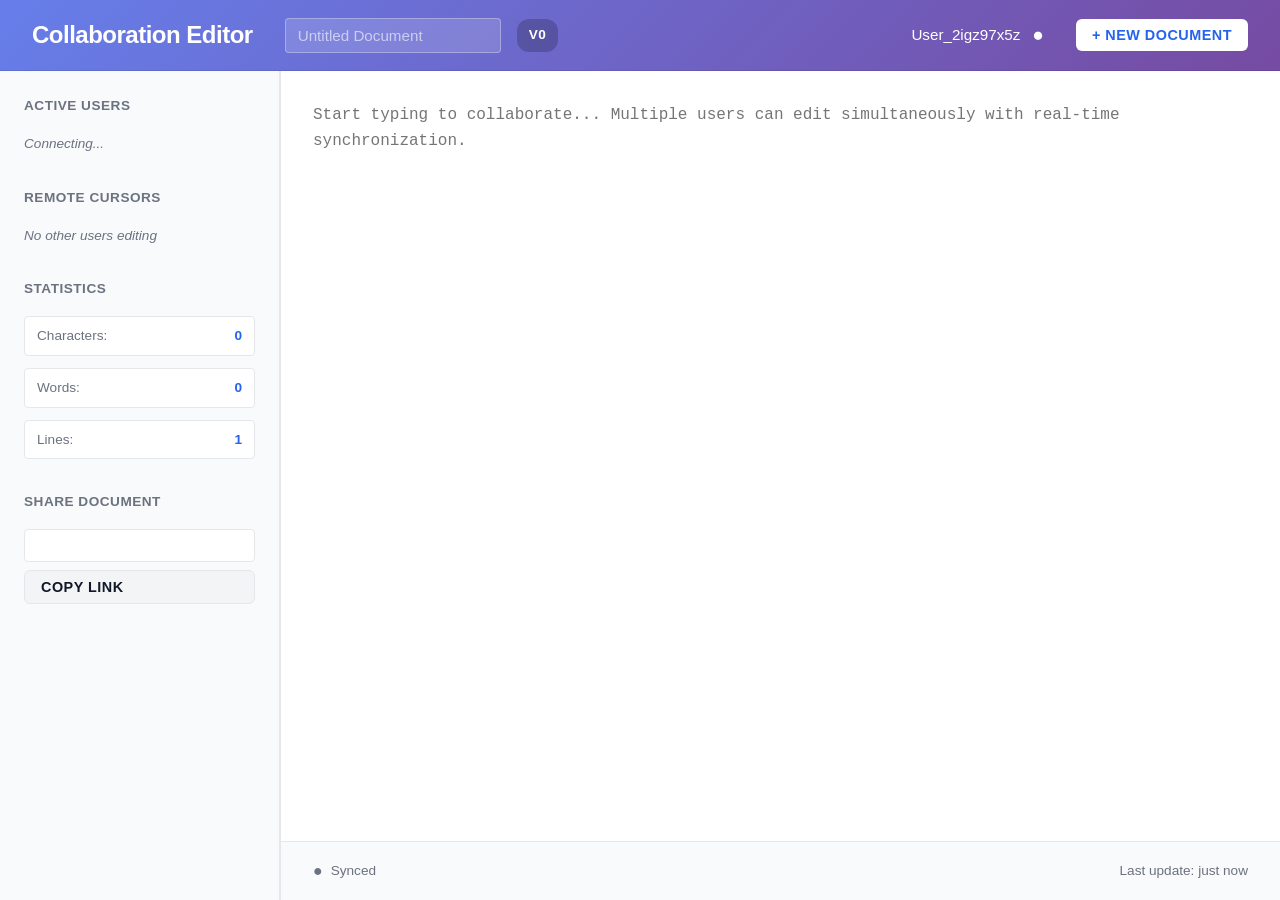
<file: templates/index.html>
<!DOCTYPE html>
<html lang="en">
<head>
    <meta charset="UTF-8">
    <meta name="viewport" content="width=device-width, initial-scale=1.0">
    <title>Real-Time Collaboration Editor</title>
    <link rel="stylesheet" href="/static/styles.css">
    <script src="https://cdn.socket.io/4.5.4/socket.io.min.js"></script>
</head>
<body>
    <div class="container">
        <!-- Header -->
        <header class="header">
            <div class="header-left">
                <h1 class="app-title">Collaboration Editor</h1>
                <div class="document-info">
                    <input type="text" id="docTitle" class="doc-title-input" placeholder="Untitled Document" maxlength="100">
                    <span class="version-badge" id="versionBadge">v0</span>
                </div>
            </div>
            <div class="header-right">
                <div class="user-info">
                    <span id="username" class="username"></span>
                    <span class="user-status" id="userStatus">●</span>
                </div>
                <button id="newDocBtn" class="btn btn-primary">+ New Document</button>
            </div>
        </header>

        <div class="editor-wrapper">
            <!-- Sidebar with active users -->
            <aside class="sidebar">
                <div class="sidebar-section">
                    <h3>Active Users</h3>
                    <div id="usersList" class="users-list">
                        <p class="placeholder">Connecting...</p>
                    </div>
                </div>
                
                <div class="sidebar-section">
                    <h3>Remote Cursors</h3>
                    <div id="cursorsList" class="cursors-list">
                        <p class="placeholder">No other users editing</p>
                    </div>
                </div>

                <div class="sidebar-section">
                    <h3>Statistics</h3>
                    <div class="stats">
                        <div class="stat-item">
                            <span class="stat-label">Characters:</span>
                            <span class="stat-value" id="charCount">0</span>
                        </div>
                        <div class="stat-item">
                            <span class="stat-label">Words:</span>
                            <span class="stat-value" id="wordCount">0</span>
                        </div>
                        <div class="stat-item">
                            <span class="stat-label">Lines:</span>
                            <span class="stat-value" id="lineCount">1</span>
                        </div>
                    </div>
                </div>

                <div class="sidebar-section">
                    <h3>Share Document</h3>
                    <div class="share-section">
                        <input type="text" id="shareLink" class="share-link" readonly>
                        <button id="copyBtn" class="btn btn-secondary">Copy Link</button>
                    </div>
                </div>
            </aside>

            <!-- Main editor -->
            <main class="editor-main">
                <div class="editor-container">
                    <textarea 
                        id="editor" 
                        class="editor-textarea"
                        placeholder="Start typing to collaborate... Multiple users can edit simultaneously with real-time synchronization."
                        spellcheck="false"
                    ></textarea>
                    <div class="editor-overlay" id="editorOverlay"></div>
                </div>

                <!-- Live indicators -->
                <div class="editor-footer">
                    <div class="sync-status">
                        <span class="sync-indicator" id="syncIndicator">●</span>
                        <span id="syncStatus">Synced</span>
                    </div>
                    <div class="last-update">
                        Last update: <span id="lastUpdate">just now</span>
                    </div>
                </div>
            </main>
        </div>
    </div>

    <!-- Remote cursor indicators -->
    <div id="remotesCursorsContainer" class="remote-cursors-container"></div>

    <!-- Notifications -->
    <div id="notificationContainer" class="notification-container"></div>

    <script>
        // ================================================================
        // CLIENT-SIDE COLLABORATION ENGINE
        // ================================================================

        class CollaborationClient {
            constructor() {
                this.socket = null;
                this.sessionId = null;
                this.userId = null;
                this.username = null;
                this.documentId = null;
                this.currentVersion = 0;
                this.localVersion = 0;
                this.isConnected = false;
                this.pendingOperations = [];
                this.remoteCursors = new Map();
                this.lastUpdateTime = new Date();
                this.editor = document.getElementById('editor');
                this.syncIndicator = document.getElementById('syncIndicator');
                this.syncStatus = document.getElementById('syncStatus');
                
                this.initializeSocket();
                this.setupEventListeners();
                this.checkForDocumentId();
            }

            initializeSocket() {
                const username = `User_${Math.random().toString(36).substr(2, 9)}`;
                this.username = username;
                document.getElementById('username').textContent = username;

                this.socket = io({
                    query: { username: username }
                });

                this.socket.on('connection_response', (data) => {
                    this.sessionId = data.session_id;
                    this.userId = data.user_id;
                    this.isConnected = true;
                    this.updateConnectionStatus(true);
                    console.log('Connected:', data);
                });

                this.socket.on('document_loaded', (data) => {
                    this.editor.value = data.content;
                    this.currentVersion = data.version;
                    this.localVersion = data.version;
                    document.getElementById('versionBadge').textContent = `v${data.version}`;
                    document.getElementById('docTitle').value = data.title;
                    this.updateStats();
                    this.showNotification(`Document loaded. ${data.users_online} user(s) online.`);
                });

                this.socket.on('content_update', (data) => {
                    if (data.user === this.username) return; // Ignore own updates

                    // Apply remote operation
                    const content = this.editor.value;
                    let newContent = content;

                    if (data.operation.type === 'insert') {
                        newContent = content.slice(0, data.operation.pos) + 
                                    data.operation.text + 
                                    content.slice(data.operation.pos);
                    } else if (data.operation.type === 'delete') {
                        newContent = content.slice(0, data.operation.pos) + 
                                    content.slice(data.operation.pos + data.operation.length);
                    }

                    // Preserve cursor position
                    const cursorPos = this.editor.selectionStart;
                    this.editor.value = newContent;
                    
                    // Adjust cursor if affected by remote edit
                    if (data.operation.type === 'insert' && data.operation.pos <= cursorPos) {
                        this.editor.setSelectionRange(cursorPos + data.operation.text.length, cursorPos + data.operation.text.length);
                    } else if (data.operation.type === 'delete' && data.operation.pos < cursorPos) {
                        const newPos = Math.max(data.operation.pos, cursorPos - data.operation.length);
                        this.editor.setSelectionRange(newPos, newPos);
                    } else {
                        this.editor.setSelectionRange(cursorPos, cursorPos);
                    }

                    this.currentVersion = data.version;
                    document.getElementById('versionBadge').textContent = `v${data.version}`;
                    this.lastUpdateTime = new Date();
                    this.updateStats();
                    this.updateLastUpdate();
                    
                    this.showNotification(`${data.user} made changes`, 'info', 2000);
                });

                this.socket.on('user_joined', (data) => {
                    this.showNotification(`${data.user} joined (${data.user_count} total)`);
                });

                this.socket.on('user_left', (data) => {
                    this.showNotification(`${data.user} left (${data.user_count} total)`);
                });

                this.socket.on('cursor_updated', (data) => {
                    this.updateRemoteCursor(data.session_id, data.user, data.position);
                });

                this.socket.on('error', (data) => {
                    this.showNotification(`Error: ${data.message}`, 'error');
                });

                this.socket.on('disconnect', () => {
                    this.isConnected = false;
                    this.updateConnectionStatus(false);
                    this.showNotification('Connection lost. Attempting to reconnect...', 'warning');
                });

                this.socket.on('connect_error', (error) => {
                    console.error('Connection error:', error);
                    this.updateConnectionStatus(false);
                });
            }

            setupEventListeners() {
                // Editor input
                this.editor.addEventListener('input', (e) => this.handleInput(e));
                this.editor.addEventListener('selectionchange', () => this.broadcastCursorPosition());
                this.editor.addEventListener('click', () => this.broadcastCursorPosition());
                this.editor.addEventListener('keyup', () => this.broadcastCursorPosition());

                // New document button
                document.getElementById('newDocBtn').addEventListener('click', () => this.createNewDocument());

                // Copy share link
                document.getElementById('copyBtn').addEventListener('click', () => this.copyShareLink());

                // Document title
                document.getElementById('docTitle').addEventListener('change', (e) => {
                    // In production, save title to backend
                });
            }

            handleInput(event) {
                if (!this.isConnected) {
                    this.showNotification('Waiting for connection...', 'warning');
                    return;
                }

                const currentContent = this.editor.value;
                const cursorPos = this.editor.selectionStart;

                // Calculate operation (simplified - detects insert/delete)
                // In production, use a proper diff algorithm
                let operation = null;

                // For demonstration, we'll send operations on every change
                // In production, you'd batch changes and use efficient diffing
                
                this.sendOperation({
                    type: 'insert',
                    pos: cursorPos - 1,
                    text: currentContent[cursorPos - 1] || '',
                    timestamp: new Date().toISOString()
                });
            }

            sendOperation(operation) {
                if (!this.documentId || !this.isConnected) return;

                this.pendingOperations.push(operation);
                this.updateSyncStatus('syncing');

                this.socket.emit('edit', {
                    doc_id: this.documentId,
                    session_id: this.sessionId,
                    operation: operation,
                    version: this.localVersion
                });
            }

            broadcastCursorPosition() {
                if (!this.documentId || !this.isConnected) return;

                const position = this.editor.selectionStart;
                this.socket.emit('cursor_move', {
                    doc_id: this.documentId,
                    session_id: this.sessionId,
                    position: position
                });
            }

            updateRemoteCursor(sessionId, username, position) {
                this.remoteCursors.set(sessionId, { username, position });
                this.renderRemoteCursors();
            }

            renderRemoteCursors() {
                const container = document.getElementById('remotesCursorsContainer');
                container.innerHTML = '';

                this.remoteCursors.forEach((cursor, sessionId) => {
                    const indicator = document.createElement('div');
                    indicator.className = 'remote-cursor';
                    indicator.title = cursor.username;
                    
                    const charWidth = 8;
                    const lineHeight = 20;
                    const offsetLeft = (cursor.position % 50) * charWidth;
                    const offsetTop = Math.floor(cursor.position / 50) * lineHeight;

                    indicator.style.left = offsetLeft + 'px';
                    indicator.style.top = offsetTop + 'px';
                    
                    const label = document.createElement('div');
                    label.className = 'cursor-label';
                    label.textContent = cursor.username;
                    indicator.appendChild(label);

                    container.appendChild(indicator);
                });
            }

            updateStats() {
                const content = this.editor.value;
                document.getElementById('charCount').textContent = content.length;
                document.getElementById('wordCount').textContent = content.trim().split(/\s+/).filter(w => w).length;
                document.getElementById('lineCount').textContent = content.split('\n').length;
            }

            updateLastUpdate() {
                const now = new Date();
                const diff = now - this.lastUpdateTime;
                
                if (diff < 1000) {
                    document.getElementById('lastUpdate').textContent = 'just now';
                } else if (diff < 60000) {
                    document.getElementById('lastUpdate').textContent = Math.floor(diff / 1000) + 's ago';
                } else {
                    document.getElementById('lastUpdate').textContent = Math.floor(diff / 60000) + 'm ago';
                }
            }

            updateConnectionStatus(connected) {
                const statusEl = document.getElementById('userStatus');
                if (connected) {
                    statusEl.className = 'user-status connected';
                    statusEl.title = 'Connected';
                } else {
                    statusEl.className = 'user-status disconnected';
                    statusEl.title = 'Disconnected';
                }
            }

            updateSyncStatus(status) {
                const indicator = document.getElementById('syncIndicator');
                const statusText = document.getElementById('syncStatus');

                if (status === 'syncing') {
                    indicator.className = 'sync-indicator syncing';
                    statusText.textContent = 'Syncing...';
                } else if (status === 'synced') {
                    indicator.className = 'sync-indicator synced';
                    statusText.textContent = 'Synced';
                }

                // Auto-clear syncing status after 500ms
                if (status === 'syncing') {
                    setTimeout(() => this.updateSyncStatus('synced'), 500);
                }
            }

            createNewDocument() {
                fetch('/api/documents', {
                    method: 'POST',
                    headers: { 'Content-Type': 'application/json' },
                    body: JSON.stringify({ title: 'New Document' })
                })
                .then(r => r.json())
                .then(data => {
                    window.location.href = `?doc=${data.doc_id}`;
                });
            }

            joinDocument(docId) {
                this.documentId = docId;

                // Retrieve document
                fetch(`/api/documents/${docId}`)
                    .then(r => r.json())
                    .then(data => {
                        this.editor.value = data.content;
                        this.currentVersion = data.version;
                        this.localVersion = data.version;
                        document.getElementById('versionBadge').textContent = `v${data.version}`;
                        document.getElementById('docTitle').value = data.title;
                        this.updateStats();
                    });

                // Join via WebSocket
                this.socket.emit('join_document', {
                    doc_id: docId,
                    session_id: this.sessionId
                });

                this.updateShareLink();
            }

            checkForDocumentId() {
                const params = new URLSearchParams(window.location.search);
                let docId = params.get('doc');

                if (!docId) {
                    // Create new document
                    fetch('/api/documents', {
                        method: 'POST',
                        headers: { 'Content-Type': 'application/json' },
                        body: JSON.stringify({ title: 'Untitled Document' })
                    })
                    .then(r => r.json())
                    .then(data => {
                        window.history.replaceState({}, '', `?doc=${data.doc_id}`);
                        this.joinDocument(data.doc_id);
                    });
                } else {
                    this.joinDocument(docId);
                }
            }

            updateShareLink() {
                const link = `${window.location.origin}/?doc=${this.documentId}`;
                document.getElementById('shareLink').value = link;
            }

            copyShareLink() {
                const input = document.getElementById('shareLink');
                input.select();
                document.execCommand('copy');
                this.showNotification('Link copied to clipboard!', 'success');
            }

            showNotification(message, type = 'info', duration = 3000) {
                const container = document.getElementById('notificationContainer');
                const notification = document.createElement('div');
                notification.className = `notification notification-${type}`;
                notification.textContent = message;
                
                container.appendChild(notification);

                setTimeout(() => {
                    notification.classList.add('fade-out');
                    setTimeout(() => notification.remove(), 300);
                }, duration);
            }
        }

        // Initialize when DOM is ready
        document.addEventListener('DOMContentLoaded', () => {
            const client = new CollaborationClient();
        });
    </script>
</body>
</html>
</file>
<file: static/styles.css>
/* ============================================================================
   REAL-TIME COLLABORATION EDITOR - PROFESSIONAL STYLING
   ============================================================================ */

:root {
    --primary-color: #2563eb;
    --secondary-color: #1e40af;
    --success-color: #10b981;
    --warning-color: #f59e0b;
    --error-color: #ef4444;
    --bg-primary: #ffffff;
    --bg-secondary: #f9fafb;
    --bg-tertiary: #f3f4f6;
    --text-primary: #111827;
    --text-secondary: #6b7280;
    --border-color: #e5e7eb;
    --shadow-sm: 0 1px 2px 0 rgba(0, 0, 0, 0.05);
    --shadow-md: 0 4px 6px -1px rgba(0, 0, 0, 0.1);
    --shadow-lg: 0 10px 15px -3px rgba(0, 0, 0, 0.1);
    --transition: all 0.3s ease;
}

* {
    margin: 0;
    padding: 0;
    box-sizing: border-box;
}

body {
    font-family: -apple-system, BlinkMacSystemFont, 'Segoe UI', Roboto, 'Helvetica Neue', Arial, sans-serif;
    background-color: var(--bg-secondary);
    color: var(--text-primary);
    line-height: 1.6;
}

/* ============================================================================
   LAYOUT
   ============================================================================ */

.container {
    display: flex;
    flex-direction: column;
    height: 100vh;
    background-color: var(--bg-primary);
}

.editor-wrapper {
    display: flex;
    flex: 1;
    overflow: hidden;
    gap: 1px;
    background-color: var(--border-color);
}

.sidebar {
    width: 280px;
    background-color: var(--bg-secondary);
    overflow-y: auto;
    border-right: 1px solid var(--border-color);
    padding: 1.5rem;
}

.editor-main {
    flex: 1;
    display: flex;
    flex-direction: column;
    background-color: var(--bg-primary);
}

/* ============================================================================
   HEADER
   ============================================================================ */

.header {
    display: flex;
    justify-content: space-between;
    align-items: center;
    padding: 1rem 2rem;
    background: linear-gradient(135deg, #667eea 0%, #764ba2 100%);
    color: white;
    box-shadow: var(--shadow-md);
    border-bottom: 1px solid rgba(0, 0, 0, 0.1);
}

.header-left {
    display: flex;
    align-items: center;
    gap: 2rem;
}

.app-title {
    font-size: 1.5rem;
    font-weight: 700;
    letter-spacing: -0.5px;
}

.document-info {
    display: flex;
    align-items: center;
    gap: 1rem;
}

.doc-title-input {
    background: rgba(255, 255, 255, 0.15);
    border: 1px solid rgba(255, 255, 255, 0.3);
    color: white;
    padding: 0.5rem 0.75rem;
    border-radius: 4px;
    font-size: 0.95rem;
    font-weight: 500;
    min-width: 200px;
    transition: var(--transition);
}

.doc-title-input:focus {
    outline: none;
    background: rgba(255, 255, 255, 0.25);
    border-color: rgba(255, 255, 255, 0.5);
    box-shadow: 0 0 0 3px rgba(255, 255, 255, 0.1);
}

.doc-title-input::placeholder {
    color: rgba(255, 255, 255, 0.6);
}

.version-badge {
    background: rgba(0, 0, 0, 0.2);
    padding: 0.35rem 0.75rem;
    border-radius: 12px;
    font-size: 0.85rem;
    font-weight: 600;
    text-transform: uppercase;
    letter-spacing: 0.5px;
}

.header-right {
    display: flex;
    align-items: center;
    gap: 2rem;
}

.user-info {
    display: flex;
    align-items: center;
    gap: 0.75rem;
    font-size: 0.95rem;
}

.user-status {
    font-size: 1.2rem;
    transition: var(--transition);
}

.user-status.connected {
    color: #4ade80;
    animation: pulse 2s infinite;
}

.user-status.disconnected {
    color: #fca5a5;
}

@keyframes pulse {
    0%, 100% { opacity: 1; }
    50% { opacity: 0.5; }
}

/* ============================================================================
   BUTTONS
   ============================================================================ */

.btn {
    padding: 0.5rem 1rem;
    border: none;
    border-radius: 6px;
    font-size: 0.9rem;
    font-weight: 600;
    cursor: pointer;
    transition: var(--transition);
    text-transform: uppercase;
    letter-spacing: 0.5px;
    display: inline-flex;
    align-items: center;
    gap: 0.5rem;
}

.btn-primary {
    background-color: white;
    color: var(--primary-color);
}

.btn-primary:hover {
    background-color: #f3f4f6;
    transform: translateY(-2px);
    box-shadow: var(--shadow-md);
}

.btn-secondary {
    background-color: var(--bg-tertiary);
    color: var(--text-primary);
    border: 1px solid var(--border-color);
}

.btn-secondary:hover {
    background-color: var(--bg-primary);
    border-color: var(--primary-color);
    color: var(--primary-color);
}

/* ============================================================================
   SIDEBAR
   ============================================================================ */

.sidebar-section {
    margin-bottom: 2rem;
}

.sidebar-section h3 {
    font-size: 0.85rem;
    font-weight: 700;
    text-transform: uppercase;
    color: var(--text-secondary);
    letter-spacing: 0.5px;
    margin-bottom: 1rem;
}

.users-list,
.cursors-list {
    display: flex;
    flex-direction: column;
    gap: 0.5rem;
    max-height: 200px;
    overflow-y: auto;
}

.user-item {
    padding: 0.5rem 0.75rem;
    background-color: var(--bg-primary);
    border: 1px solid var(--border-color);
    border-radius: 4px;
    font-size: 0.85rem;
    display: flex;
    align-items: center;
    gap: 0.5rem;
    transition: var(--transition);
}

.user-item:hover {
    background-color: var(--bg-tertiary);
    border-color: var(--primary-color);
}

.user-indicator {
    width: 8px;
    height: 8px;
    border-radius: 50%;
    background-color: var(--success-color);
}

.placeholder {
    color: var(--text-secondary);
    font-size: 0.85rem;
    font-style: italic;
}

.stats {
    display: flex;
    flex-direction: column;
    gap: 0.75rem;
}

.stat-item {
    display: flex;
    justify-content: space-between;
    padding: 0.5rem 0.75rem;
    background-color: var(--bg-primary);
    border: 1px solid var(--border-color);
    border-radius: 4px;
    font-size: 0.85rem;
}

.stat-label {
    color: var(--text-secondary);
    font-weight: 500;
}

.stat-value {
    color: var(--primary-color);
    font-weight: 700;
}

.share-section {
    display: flex;
    flex-direction: column;
    gap: 0.5rem;
}

.share-link {
    padding: 0.5rem 0.75rem;
    border: 1px solid var(--border-color);
    border-radius: 4px;
    font-size: 0.8rem;
    background-color: var(--bg-primary);
    color: var(--text-primary);
    word-break: break-all;
}

.share-link:focus {
    outline: none;
    border-color: var(--primary-color);
    box-shadow: 0 0 0 3px rgba(37, 99, 235, 0.1);
}

/* ============================================================================
   EDITOR
   ============================================================================ */

.editor-container {
    flex: 1;
    position: relative;
    display: flex;
    flex-direction: column;
    overflow: hidden;
}

.editor-textarea {
    flex: 1;
    padding: 2rem;
    border: none;
    background-color: var(--bg-primary);
    color: var(--text-primary);
    font-family: 'Monaco', 'Menlo', 'Ubuntu Mono', 'Courier New', monospace;
    font-size: 1rem;
    line-height: 1.6;
    resize: none;
    outline: none;
    word-wrap: break-word;
    white-space: pre-wrap;
}

.editor-textarea::selection {
    background-color: rgba(37, 99, 235, 0.2);
}

.editor-textarea:focus {
    background-color: var(--bg-primary);
}

.editor-overlay {
    position: absolute;
    top: 0;
    left: 0;
    width: 100%;
    height: 100%;
    pointer-events: none;
    padding: 2rem;
    overflow: hidden;
    font-family: 'Monaco', 'Menlo', 'Ubuntu Mono', 'Courier New', monospace;
    font-size: 1rem;
    line-height: 1.6;
    color: transparent;
}

/* ============================================================================
   EDITOR FOOTER
   ============================================================================ */

.editor-footer {
    display: flex;
    justify-content: space-between;
    align-items: center;
    padding: 1rem 2rem;
    background-color: var(--bg-secondary);
    border-top: 1px solid var(--border-color);
    font-size: 0.85rem;
    color: var(--text-secondary);
}

.sync-status {
    display: flex;
    align-items: center;
    gap: 0.5rem;
}

.sync-indicator {
    font-size: 1rem;
    transition: var(--transition);
}

.sync-indicator.synced {
    color: var(--success-color);
}

.sync-indicator.syncing {
    color: var(--warning-color);
    animation: blink 0.7s infinite;
}

@keyframes blink {
    0%, 49%, 100% { opacity: 1; }
    50%, 99% { opacity: 0.3; }
}

/* ============================================================================
   REMOTE CURSORS
   ============================================================================ */

.remote-cursors-container {
    position: fixed;
    top: 0;
    left: 0;
    width: 100%;
    height: 100%;
    pointer-events: none;
    z-index: 100;
}

.remote-cursor {
    position: fixed;
    width: 2px;
    height: 20px;
    background-color: var(--primary-color);
    animation: fadeInOut 0.3s ease;
    z-index: 101;
}

.cursor-label {
    position: absolute;
    left: 5px;
    top: -22px;
    background-color: var(--primary-color);
    color: white;
    padding: 0.25rem 0.5rem;
    border-radius: 3px;
    font-size: 0.75rem;
    font-weight: 600;
    white-space: nowrap;
    z-index: 102;
}

@keyframes fadeInOut {
    from {
        opacity: 0;
    }
    to {
        opacity: 1;
    }
}

/* ============================================================================
   NOTIFICATIONS
   ============================================================================ */

.notification-container {
    position: fixed;
    top: 2rem;
    right: 2rem;
    display: flex;
    flex-direction: column;
    gap: 0.75rem;
    z-index: 1000;
}

.notification {
    padding: 1rem 1.5rem;
    border-radius: 6px;
    box-shadow: var(--shadow-lg);
    animation: slideIn 0.3s ease;
    max-width: 350px;
    font-size: 0.9rem;
}

.notification.fade-out {
    animation: slideOut 0.3s ease;
}

.notification-info {
    background-color: #dbeafe;
    color: #1e40af;
    border-left: 4px solid #3b82f6;
}

.notification-success {
    background-color: #dcfce7;
    color: #166534;
    border-left: 4px solid #22c55e;
}

.notification-warning {
    background-color: #fef3c7;
    color: #92400e;
    border-left: 4px solid #fbbf24;
}

.notification-error {
    background-color: #fee2e2;
    color: #991b1b;
    border-left: 4px solid #ef4444;
}

@keyframes slideIn {
    from {
        transform: translateX(400px);
        opacity: 0;
    }
    to {
        transform: translateX(0);
        opacity: 1;
    }
}

@keyframes slideOut {
    from {
        transform: translateX(0);
        opacity: 1;
    }
    to {
        transform: translateX(400px);
        opacity: 0;
    }
}

/* ============================================================================
   RESPONSIVE DESIGN
   ============================================================================ */

@media (max-width: 1024px) {
    .sidebar {
        width: 220px;
        padding: 1rem;
    }

    .header {
        padding: 0.75rem 1.5rem;
    }

    .header-left {
        gap: 1rem;
    }

    .app-title {
        font-size: 1.25rem;
    }

    .doc-title-input {
        min-width: 150px;
    }
}

@media (max-width: 768px) {
    .editor-wrapper {
        flex-direction: column;
    }

    .sidebar {
        width: 100%;
        border-right: none;
        border-bottom: 1px solid var(--border-color);
        padding: 1rem;
        max-height: 200px;
        overflow-x: auto;
        display: flex;
        gap: 2rem;
    }

    .sidebar-section {
        margin-bottom: 0;
        flex: 1;
        min-width: 200px;
    }

    .header {
        flex-direction: column;
        gap: 1rem;
        padding: 1rem;
    }

    .header-left {
        width: 100%;
        justify-content: space-between;
        flex-direction: column;
    }

    .header-right {
        width: 100%;
        justify-content: space-between;
    }

    .editor-textarea {
        padding: 1rem;
    }

    .editor-overlay {
        padding: 1rem;
    }

    .editor-footer {
        flex-direction: column;
        gap: 0.5rem;
        padding: 0.75rem 1rem;
    }

    .notification-container {
        top: 1rem;
        right: 1rem;
    }

    .notification {
        max-width: 100vw;
    }
}

@media (max-width: 480px) {
    .header {
        padding: 0.75rem;
    }

    .app-title {
        font-size: 1rem;
    }

    .doc-title-input {
        min-width: 100px;
        font-size: 0.85rem;
    }

    .btn {
        padding: 0.4rem 0.75rem;
        font-size: 0.8rem;
    }

    .sidebar {
        max-height: 150px;
        gap: 1rem;
    }

    .sidebar-section h3 {
        font-size: 0.75rem;
    }

    .users-list,
    .cursors-list {
        max-height: 100px;
    }

    .editor-textarea {
        padding: 0.75rem;
        font-size: 0.95rem;
    }

    .editor-overlay {
        padding: 0.75rem;
        font-size: 0.95rem;
    }

    .editor-footer {
        font-size: 0.75rem;
        padding: 0.5rem;
    }
}

/* ============================================================================
   PRINT STYLES
   ============================================================================ */

@media print {
    .header,
    .sidebar,
    .editor-footer,
    .btn {
        display: none;
    }

    .editor-textarea {
        border: none;
        box-shadow: none;
        padding: 0;
    }
}

/* ============================================================================
   ACCESSIBILITY
   ============================================================================ */

@media (prefers-reduced-motion: reduce) {
    * {
        animation-duration: 0.01ms !important;
        animation-iteration-count: 1 !important;
        transition-duration: 0.01ms !important;
    }
}

@media (prefers-color-scheme: dark) {
    :root {
        --bg-primary: #1f2937;
        --bg-secondary: #111827;
        --bg-tertiary: #374151;
        --text-primary: #f9fafb;
        --text-secondary: #d1d5db;
        --border-color: #4b5563;
    }

    .doc-title-input {
        background: rgba(255, 255, 255, 0.1);
        border-color: rgba(255, 255, 255, 0.2);
        color: rgba(255, 255, 255, 0.9);
    }

    .user-item,
    .stat-item,
    .share-link {
        background-color: var(--bg-secondary);
        border-color: var(--border-color);
        color: var(--text-primary);
    }

    .notification-info {
        background-color: #1e3a8a;
        color: #93c5fd;
    }

    .notification-success {
        background-color: #064e3b;
        color: #86efac;
    }

    .notification-warning {
        background-color: #78350f;
        color: #fcd34d;
    }

    .notification-error {
        background-color: #7f1d1d;
        color: #fca5a5;
    }
}
</file>
